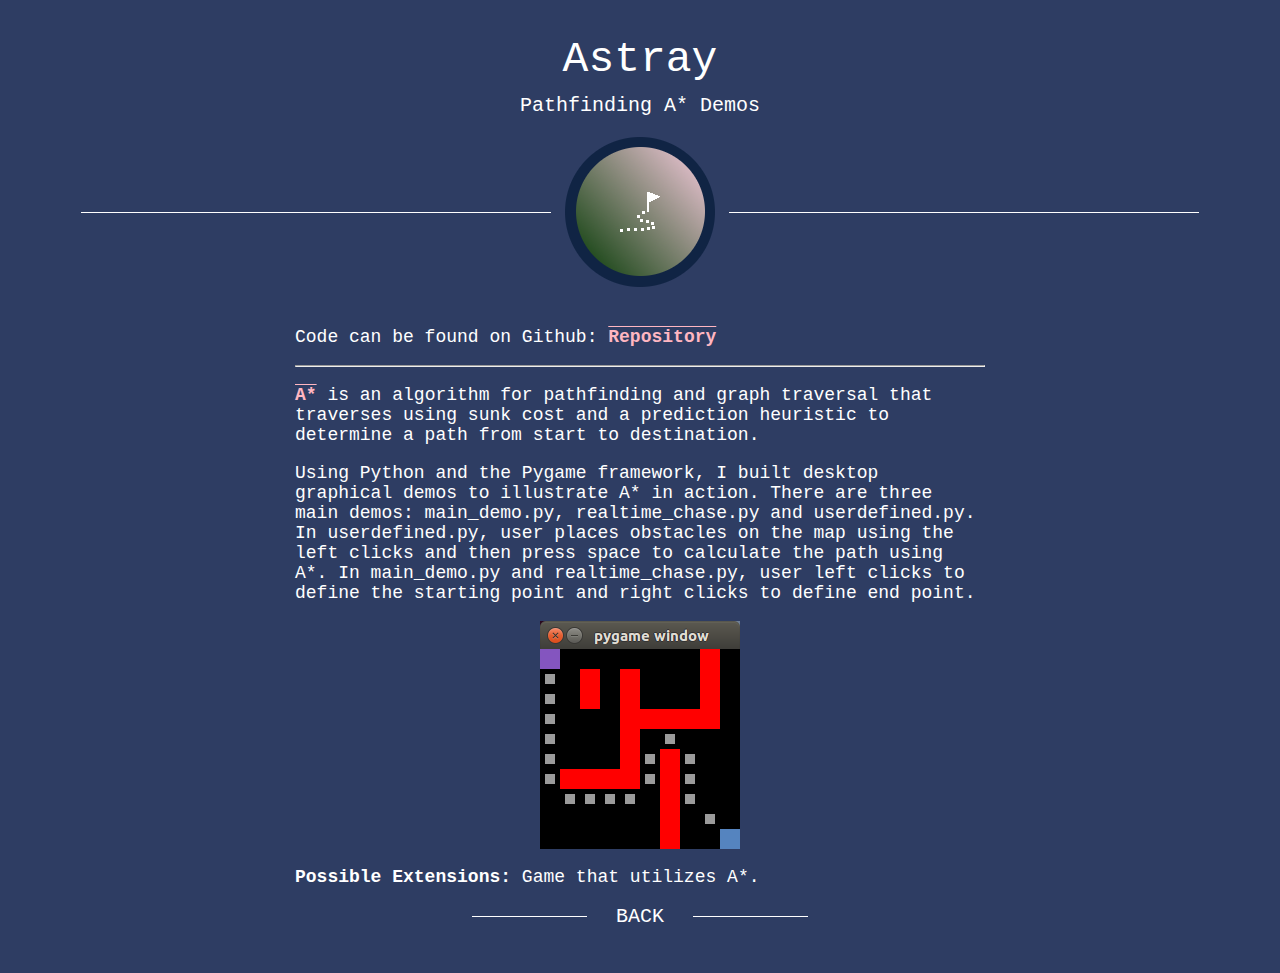
<file: astar.html>
<link rel=stylesheet type=text/css href="style.css" />
<body>
    <div class="project-title">
        Astray
    </div>
    <div class="project-subtitle">
        Pathfinding A* Demos
    </div>
    <div class="project-logo-section">
        <div class="project-separator"></div>
        <div class="project-logo">
            <img src="astar.png" />
        </div>
        <div class="project-separator"></div>
    </div>
    <div class="project-description">
        <p>
            Code can be found on Github: <a href="https://github.com/jeffhou/Astray" class="project-link">Repository</a>
        </p>
        <hr />
        <p>
            <a href="https://en.wikipedia.org/wiki/A*_search_algorithm" class="project-link">A*</a> is an algorithm for pathfinding and graph traversal that traverses using sunk cost and a prediction heuristic to determine a path from start to destination.
        </p>
        <p>
            Using Python and the Pygame framework, I built desktop graphical demos to illustrate A* in action. There are three main demos: main_demo.py, realtime_chase.py and userdefined.py. In userdefined.py, user places obstacles on the map using the left clicks and then press space to calculate the path using A*. In main_demo.py and realtime_chase.py, user left clicks to define the starting point and right clicks to define end point.
        </p>
        <p>
            <img src="astar_userdefined.png" style="display: block; margin-left: auto; margin-right: auto;"/>
        </p>
        <p>
          <strong>Possible Extensions: </strong> Game that utilizes A*.
        </p>
    </div>

    <div class="project-subtitle">
      <div class="project-separator-short"></div>
      <a href="index.html" class="back-link">BACK</a>
      <div class="project-separator-short"></div>
    </div>
</body>
</file>
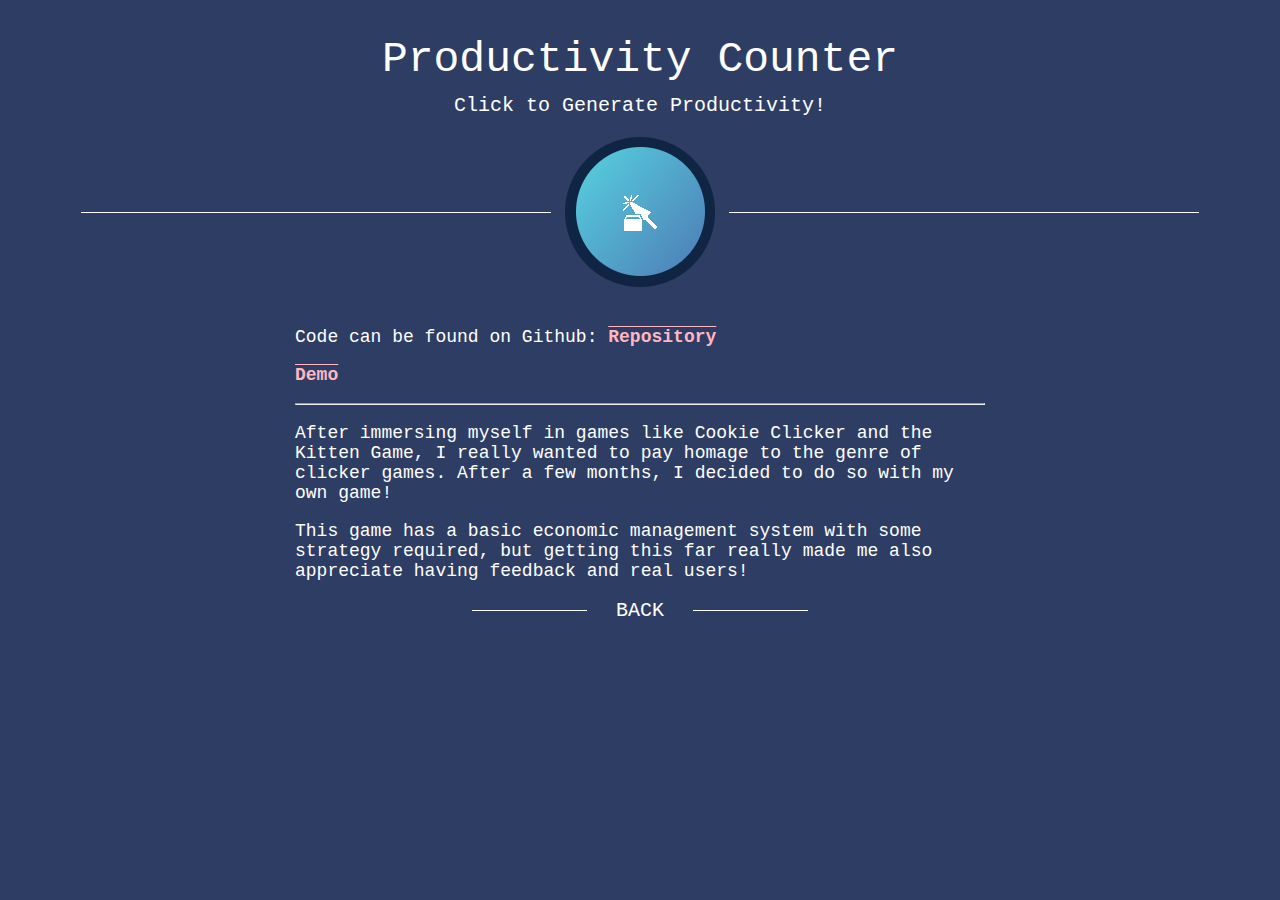
<file: clicker.html>
<link rel=stylesheet type=text/css href="style.css" />
<body>
    <div class="project-title">
        Productivity Counter
    </div>
    <div class="project-subtitle">
        Click to Generate Productivity!
    </div>
    <div class="project-logo-section">
        <div class="project-separator"></div>
        <div class="project-logo">
            <img src="clicker.png" />
        </div>
        <div class="project-separator"></div>
    </div>
    <div class="project-description">
        <p>
            Code can be found on Github: <a href="https://github.com/jeffhou/Productivity-Counter" class="project-link">Repository</a>
        </p>
        <p>
            <a href="https://jeffhou.github.io/Productivity-Counter/" class="project-link">Demo</a>
        </p>
        <hr />
        <p>
            After immersing myself in games like Cookie Clicker and the Kitten Game, I really wanted to pay homage to the genre of clicker games. After a few months, I decided to do so with my own game!
        </p>
        <p>
            This game has a basic economic management system with some strategy required, but getting this far really made me also appreciate having feedback and real users!
        </p>
    </div>

    <div class="project-subtitle">
      <div class="project-separator-short"></div>
      <a href="index.html" class="back-link">BACK</a>
      <div class="project-separator-short"></div>
    </div>
</body>
</file>
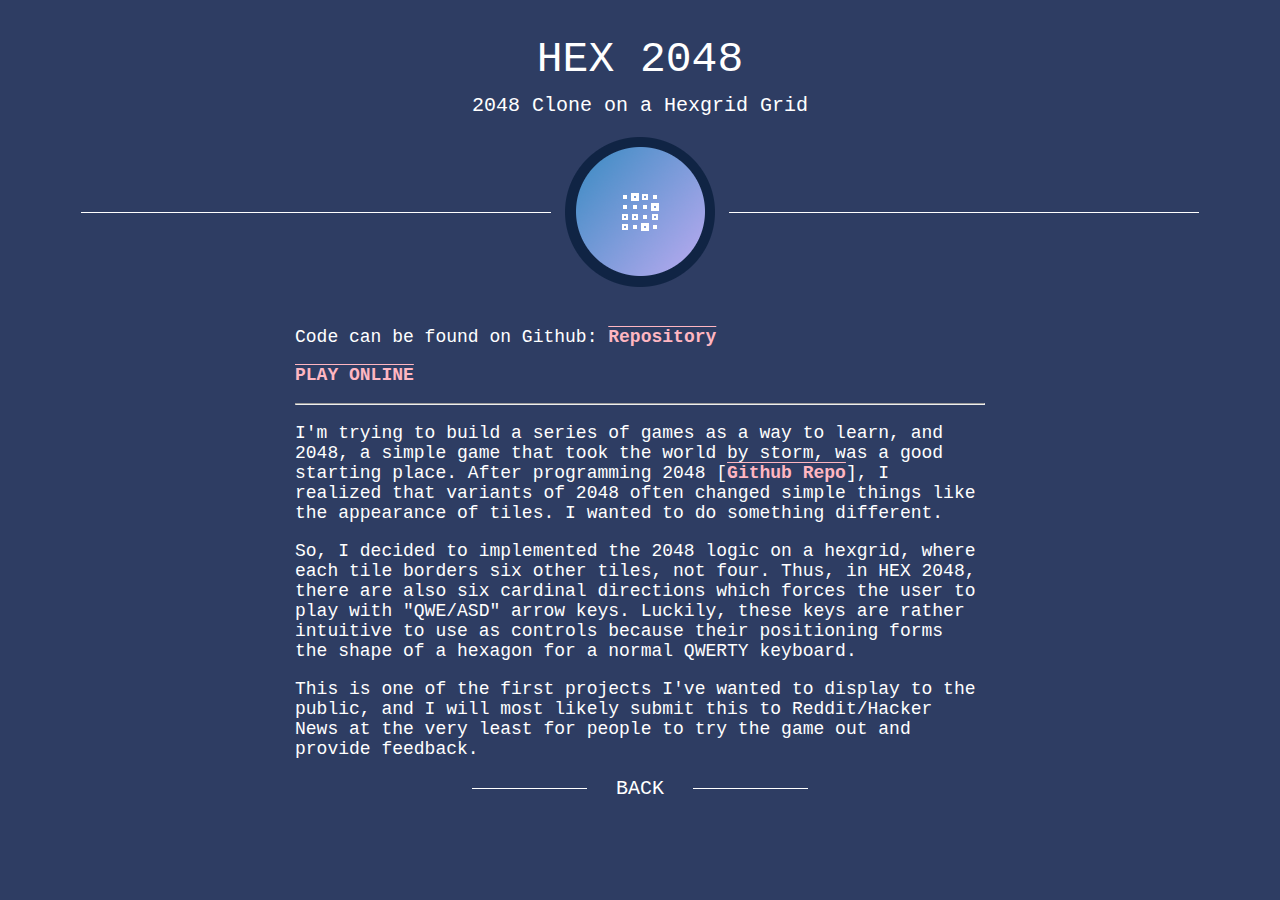
<file: hex2048.html>
<link rel=stylesheet type=text/css href="style.css" />
<body>
    <div class="project-title">
        HEX 2048
    </div>
    <div class="project-subtitle">
        2048 Clone on a Hexgrid Grid
    </div>
    <div class="project-logo-section">
        <div class="project-separator"></div>
        <div class="project-logo">
            <img src="hex2048.png" />
        </div>
        <div class="project-separator"></div>
    </div>
    <div class="project-description">
        <p>
            Code can be found on Github: <a href="https://github.com/jeffhou/hex2048" class="project-link">Repository</a>
        </p>
        <p>
            <a href="https://jeffhou.github.io/hex-2048/" class="project-link">PLAY ONLINE</a>
        </p>
        <hr />
        <p>
            I'm trying to build a series of games as a way to learn, and 2048, a simple game that took the world by storm, was a good starting place. After programming 2048 [<a href="https://github.com/jeffhou/2048" class="project-link">Github Repo</a>], I realized that variants of 2048 often changed simple things like the appearance of tiles. I wanted to do something different.
        </p>
        <p>
            So, I decided to implemented the 2048 logic on a hexgrid, where each tile borders six other tiles, not four. Thus, in HEX 2048, there are also six cardinal directions which forces the user to play with "QWE/ASD" arrow keys. Luckily, these keys are rather intuitive to use as controls because their positioning forms the shape of a hexagon for a normal QWERTY keyboard.
        </p>
        <p>
            This is one of the first projects I've wanted to display to the public, and I will most likely submit this to Reddit/Hacker News at the very least for people to try the game out and provide feedback.
        </p>
    </div>

    <div class="project-subtitle">
      <div class="project-separator-short"></div>
      <a href="index.html" class="back-link">BACK</a>
      <div class="project-separator-short"></div>
    </div>
</body>
</file>
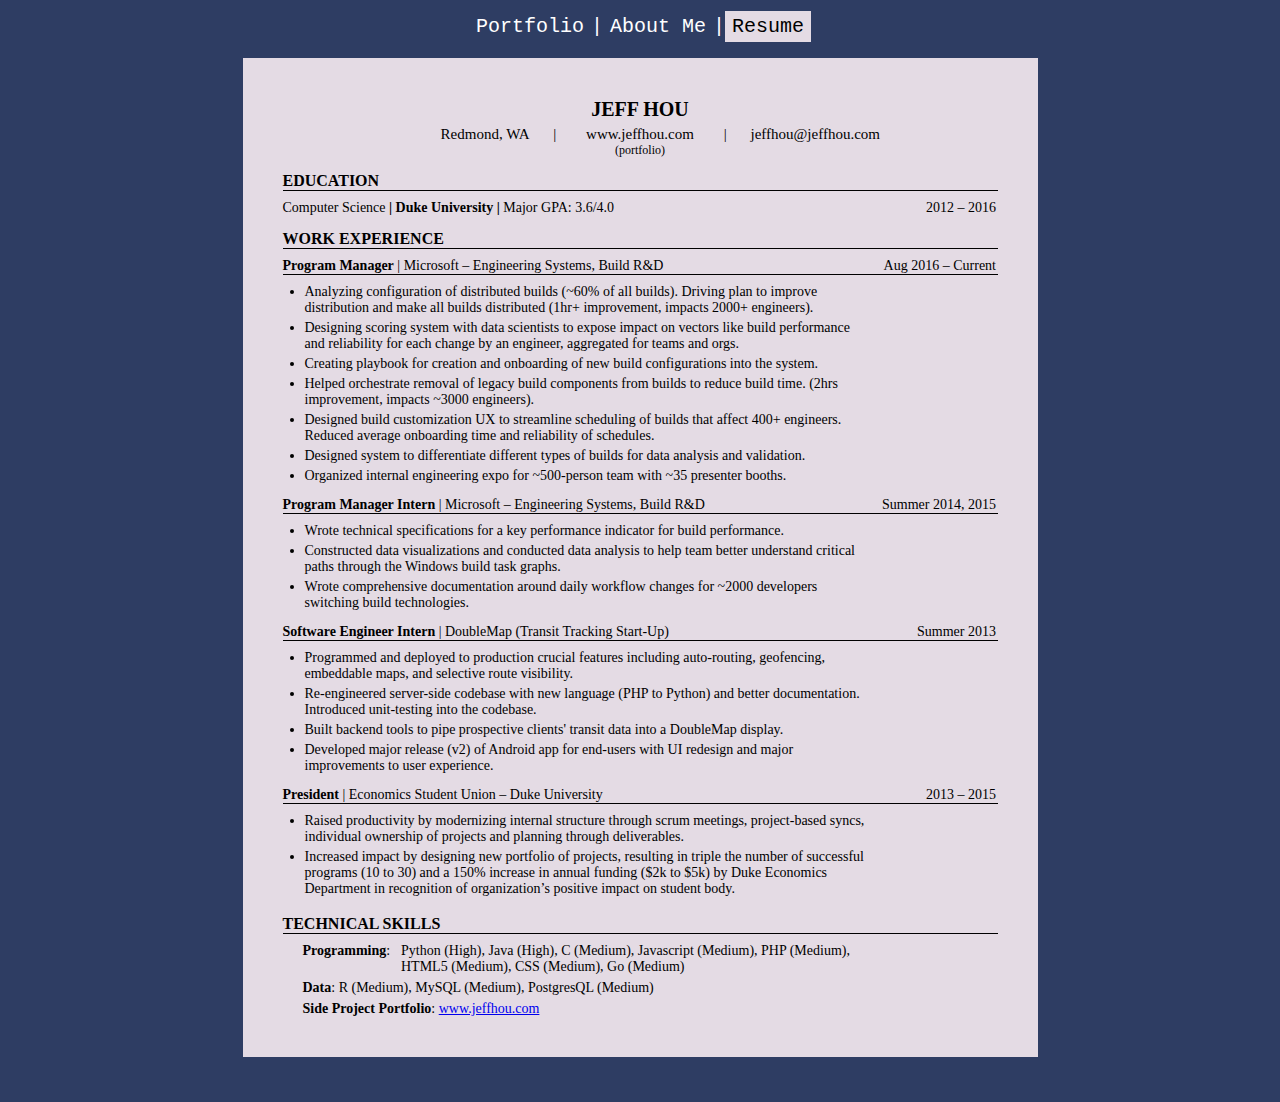
<file: resume.html>
<html>
	<head>
		<link rel=stylesheet type=text/css href="style.css" />
	</head>
	<body style="margin-top: 15px">
		<div class="project-subtitle">
				<a href="index.html" class="back-link">Portfolio</a>|<a href="about.html" class="back-link">About Me</a>|<a href="resume.html" class="back-link" id="resume-selected">Resume</a>
		    </div>
		<div style='margin-left: auto; margin-right: auto;font-family:"Cambria",serif; width:715px; font-size: 14px; background-color: #e4dbe4; padding: 40px'>
			<div style="text-align: center">
				<div style='font-size:20px; font-weight: bold; text-align: center;'>JEFF HOU</div>
				<div style='font-size:15px; margin-top: 5px'>
					<div style="margin: 0px 20px; display:inline-block; width: 120px; text-align: right">Redmond, WA</div> |
					<div style="margin: 0px 20px; display:inline-block; width: 120px; text-align: center; vertical-align: top">www.jeffhou.com<p style="margin: 0;font-size: 12px;">(portfolio)</p></div> |
					<div style="margin: 0px 20px; display:inline-block; width: 120px; text-align: left">jeffhou@jeffhou.com</div>
				</div>
			</div>
			<div class="section-title">EDUCATION</div>
			<div>
				<div class="left">Computer Science <strong>| Duke University |</strong> Major GPA: 3.6/4.0</div>
				<div class="right">2012 – 2016</div>
			</div>
			<div class="section-title">WORK EXPERIENCE</div>
			<div class="subsection">
				<div class="subsection-title">
					<strong>Program Manager</strong></span> | Microsoft – Engineering Systems, Build R&D
				</div>
				<div class="subsection-date">Aug 2016 – Current</div>
			</div>
			<div class="subsection-content">
				<ul class="lean">
					<li>Analyzing configuration of distributed builds (~60% of all builds). Driving plan to improve distribution and make all builds distributed (1hr+ improvement, impacts 2000+ engineers).</li>
					<li>Designing scoring system with data scientists to expose impact on vectors like build performance and reliability for each change by an engineer, aggregated for teams and orgs.</li>
					<li>Creating playbook for creation and onboarding of new build configurations into the system.</li>
					<li>Helped orchestrate removal of legacy build components from builds to reduce build time. (2hrs improvement, impacts ~3000 engineers).</li>
					<li>Designed build customization UX to streamline scheduling of builds that affect 400+ engineers. Reduced average onboarding time and reliability of schedules.</li>
					<li>Designed system to differentiate different types of builds for data analysis and validation.</li>
					<li>Organized internal engineering expo for ~500-person team with ~35 presenter booths.</li>
				</ul>
			</div>
			<div class="subsection">
				<div class="subsection-title">
					<strong>Program Manager Intern</strong> | Microsoft – Engineering Systems, Build R&D
				</div>
				<div class="subsection-date">Summer 2014, 2015</div>
			</div>
			<div class="subsection-content">
				<ul class="lean">
					<li>Wrote technical specifications for a key performance indicator for build performance.</li>
					<li>Constructed data visualizations and conducted data analysis to help team better understand critical paths through the Windows build task graphs.</li>
					<li>Wrote comprehensive documentation around daily workflow changes for ~2000 developers switching build technologies.</li>
				</ul>
			</div>
			<div class="subsection">
				<div class="subsection-title">
					<strong>Software Engineer Intern</strong> | DoubleMap (Transit Tracking Start-Up)
				</div>
				<div class="subsection-date">Summer 2013</div>
			</div>
			<div class="subsection-content">
				<ul class="lean">
					<li>Programmed and deployed to production crucial features including auto-routing, geofencing, embeddable maps, and selective route visibility.</li>
					<li>Re-engineered server-side codebase with new language (PHP to Python) and better documentation. Introduced unit-testing into the codebase.</li>
					<li>Built backend tools to pipe prospective clients' transit data into a DoubleMap display.</li>
					<li>Developed major release (v2) of Android app for end-users with UI redesign and major improvements to user experience.</li>
				</ul>
			</div>
			<div class="subsection">
				<div class="subsection-title">
					<strong>President</strong> | Economics Student Union – Duke University
				</div>
				<div class="subsection-date">2013 – 2015</div>
			</div>
			<div class="subsection-content">
				<ul class="lean">
					<li>Raised productivity by modernizing internal structure through scrum meetings, project-based syncs, individual ownership of projects and planning through deliverables.</li>
					<li>Increased impact by designing new portfolio of projects, resulting in triple the number of successful programs (10 to 30) and a 150% increase in annual funding ($2k to $5k) by Duke Economics Department in recognition of organization’s positive impact on student body.</li>
				</ul>
			</div>
			<div class="section-title">TECHNICAL SKILLS</div>
			<div class="subsection-content">
				<div>
					<div style="display: inline-block; width: 95px; vertical-align: top"><strong>Programming</strong>:</div>
					<div style="display: inline-block; width: 459px">Python (High), Java (High), C (Medium), Javascript (Medium), PHP (Medium), HTML5 (Medium), CSS (Medium), Go (Medium)</div>
				</div>
				<div style="margin-top: 5px">
					<strong>Data</strong>: R (Medium), MySQL (Medium), PostgresQL (Medium)
				</div>
				<div style="margin-top: 5px">
					<strong>Side Project Portfolio</strong>: <a href="http://www.jeffhou.com">www.jeffhou.com</a>
				</div>
			</div>
		</div>
	</body>
</html>
</file>
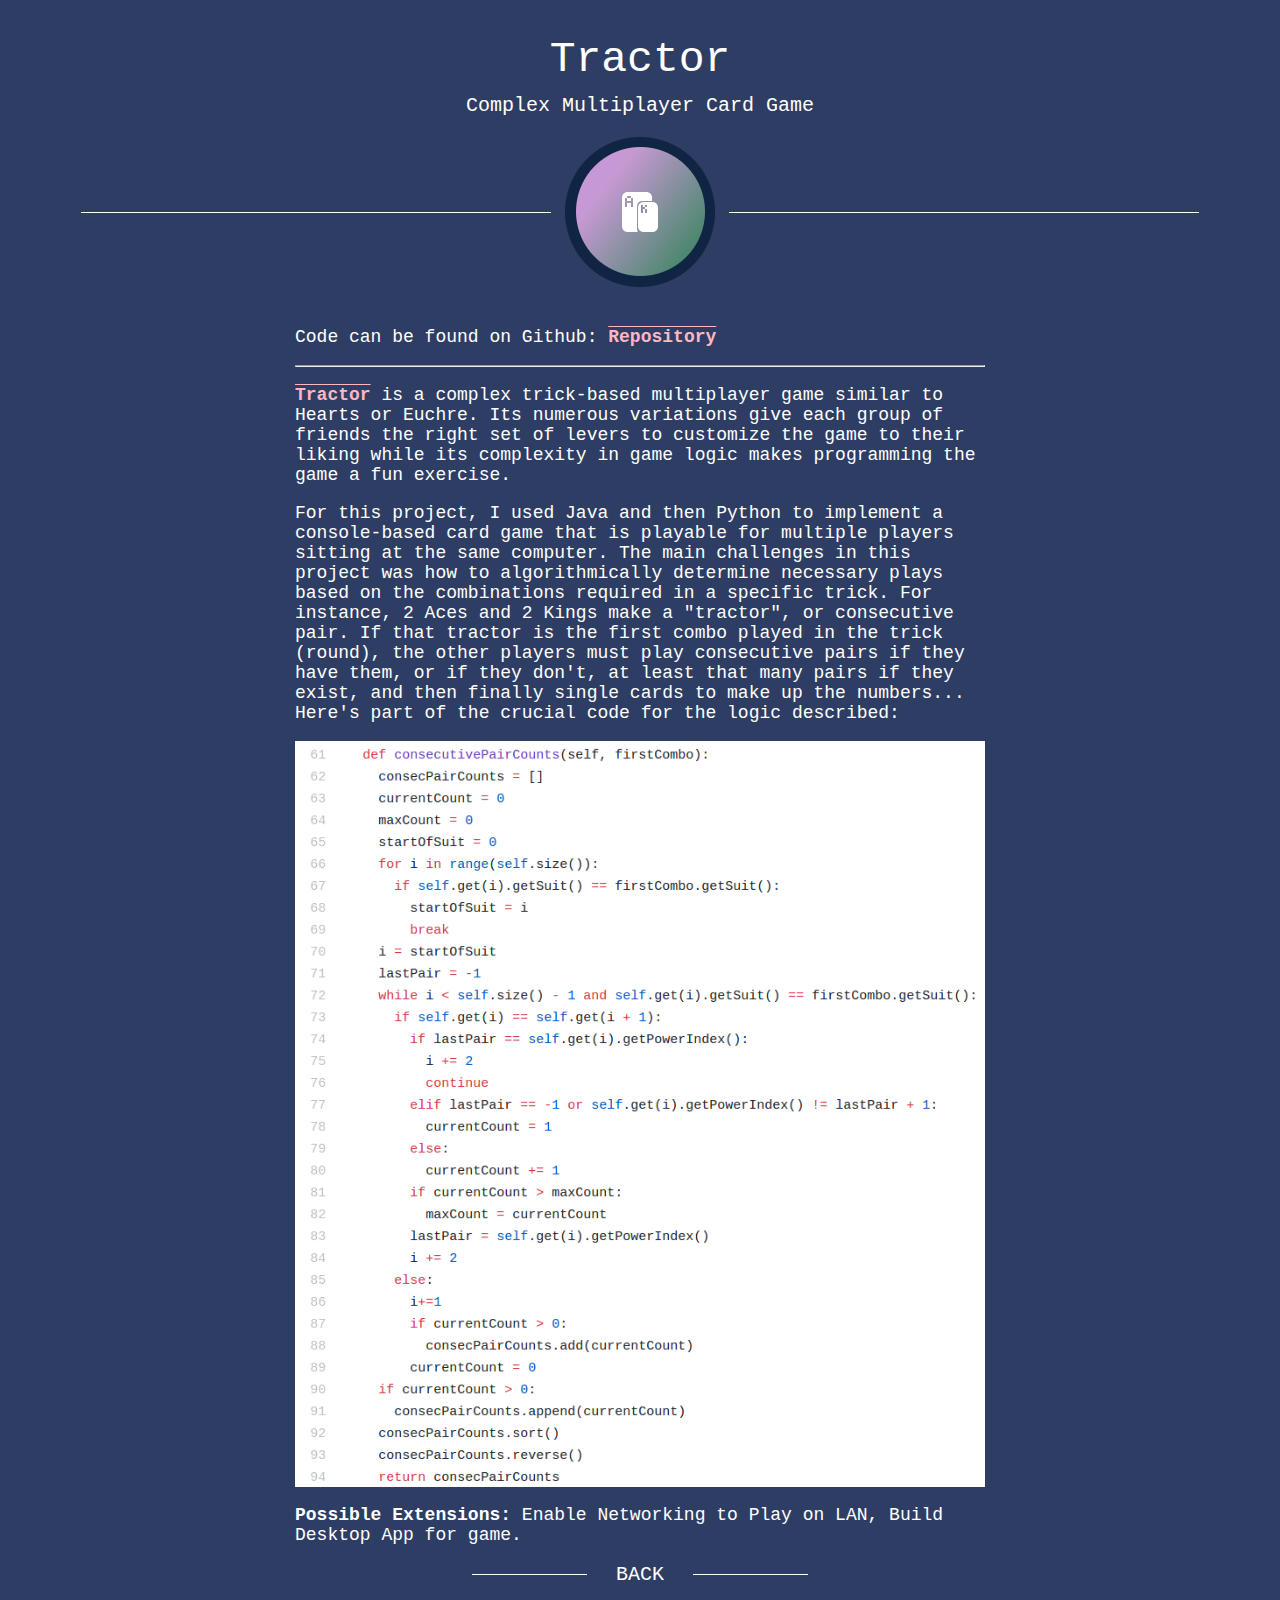
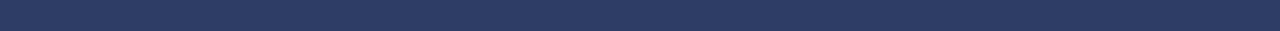
<file: tractor.html>
<link rel=stylesheet type=text/css href="style.css" />
<body>
    <div class="project-title">
        Tractor
    </div>
    <div class="project-subtitle">
        Complex Multiplayer Card Game
    </div>
    <div class="project-logo-section">
        <div class="project-separator"></div>
        <div class="project-logo">
            <img src="tractor.png" />
        </div>
        <div class="project-separator"></div>
    </div>
    <div class="project-description">
        <p>
            Code can be found on Github: <a href="https://github.com/jeffhou/Tractor" class="project-link">Repository</a>
        </p>
        <hr />
        <p>
            <a href="http://www.pagat.com/kt5/tractor.html" class="project-link">Tractor</a> is a complex trick-based multiplayer game similar to Hearts or Euchre. Its numerous variations give each group of friends the right set of levers to customize the game to their liking while its complexity in game logic makes programming the game a fun exercise.
        </p>
        <p>
            For this project, I used Java and then Python to implement a console-based card game that is playable for multiple players sitting at the same computer. The main challenges in this project was how to algorithmically determine necessary plays based on the combinations required in a specific trick. For instance, 2 Aces and 2 Kings make a "tractor", or consecutive pair. If that tractor is the first combo played in the trick (round), the other players must play consecutive pairs if they have them, or if they don't, at least that many pairs if they exist, and then finally single cards to make up the numbers... Here's part of the crucial code for the logic described:
        </p>
        <p>
            <img src="tractor_consecutivepairs.png" width=690px/>
        </p>
        <p>
          <strong>Possible Extensions: </strong> Enable Networking to Play on LAN, Build Desktop App for game.
        </p>
    </div>

    <div class="project-subtitle">
      <div class="project-separator-short"></div>
      <a href="index.html" class="back-link">BACK</a>
      <div class="project-separator-short"></div>
    </div>
</body>
</file>
<file: style.css>
.back-link#projects-selected {
	border-top: 2px solid #48699e;
	border-bottom: 2px solid #48699e;
	background-color: #48699e;
	padding: 2px 7px;
}
.back-link#profile-selected {
	border-top: 2px solid #5f5480;
	border-bottom: 2px solid #5f5480;
	background-color: #5f5480;
	padding: 2px 7px;
}
.back-link#resume-selected {
	border-top: 2px solid #e4dbe4;
	border-bottom: 2px solid #e4dbe4;
	background-color: #e4dbe4;
	padding: 2px 7px;
	color: black;
}
.back-link {
    color: white;
    text-decoration: none;
    padding: 4px 7px;
}
body {
    background-color: #2e3d63;
    margin-left: auto;
    margin-right: auto;
    width: 1150px;
    margin-top: 35px;
    margin-bottom: 45px;
}
body.profile{
    background-color: #5bbdc6;
    text-align: center;
}
.project-card {
    width: 300px;
    background-color: #48699e;
    text-align: center;
    box-shadow: 2px 2px 1px black;
    margin: 40px;
    display: inline-block;
}
.profile-card {
    width: 600px;
    background-color: #8b7dd0;
    text-align: center;
    box-shadow: 4px 4px 2px black;
    margin: 80px 0px 40px 0px;
    display: inline-block;
}
.profile-title {
    font: 40px "Courier New", monospace;
    padding: 20px 0px 0px 0px;
    color: white;
}
.profile-tags {
    background-color: #5f5480;
    font: 20px "Courier New", monospace;
    color: #BAEA82;
    padding: 4px 10% 4px 10%;
    height: 80px;
    display: flex;
    align-items: center;
    justify-content: center;
}
.profile-subtitle {
    font: 30px "Courier New", monospace;
    color: #ede7e7;
    padding: 4px 0px 10px 0px;
}
.logo {
    padding: 20px 0px 10px 0px;
}
.logo-image {
    border-radius: 100%;
}
.subtitle {
    font: 15px "Courier New", monospace;
    color: lightgrey;
    padding: 2px 0px 5px 0px;
}
.title {
    font: 20px "Courier New", monospace;
    padding: 10px 0px 0px 0px;
    color: white;
}
.tags {
    background-color: #304e7e;
    font: 13px "Courier New", monospace;
    color: bisque;
    padding: 2px 10% 2px 10%;
    height: 40px;
    display: flex;
    align-items: center;
    justify-content: center;
}

a.project-link {
    color: lightpink;
    font-weight: bold;
    text-decoration: overline;
}

.project-title {
    color: white;
    font: 43px "Courier New", monospace;
    text-align: center;
    margin-bottom: 4px;
}

.project-subtitle {
    color: white;
    text-align: center;
    font: 20px "Courier New", monospace;
    margin-bottom: 20px;
	margin-top: 10px;
}

.project-separator {
    border-bottom: solid white 1px;
    width: calc(50% - 105px);
    display: inline-block;
    vertical-align: middle;
    margin: 0px 10px 0px 10px;
}

.project-separator-short {
    border-bottom: solid white 1px;
    width: calc(10%);
    display: inline-block;
    vertical-align: middle;
    margin: 0px 10px 0px 10px;
}

.project-logo {
    display: inline-block;
    vertical-align: middle;
}

.project-logo-section {
    text-align: center;
}

.project-description {
    min-width: 400px;
    width: 60%;
    margin-left: auto;
    margin-right: auto;
    margin-top: 40px;
    color: white;
    font: 18px "Courier New", monospace;
}
.project-description-footer {
    background-image: url('signature.png');
    height: 118px;
    background-repeat: no-repeat;
    background-position: right;
    width: 66%;
    margin-left: auto;
    margin-top: -29px;
    margin-right: auto;
}

.section-title {
	border-bottom: 1px solid black;
	text-transform: uppercase;
	font-weight: bold;
	text-align: left;
	margin-bottom: 9px;
	margin-top: 14px;
	font-size: 16px;
}
.left {
	display: inline-block;
	text-align: left;
	width: 580px;
}
.right {
	display: inline-block;
	text-align: right;
	width: 130px;
}

.subsection {
	margin-bottom: 5px;
	margin-top: 9px;
	border-bottom: 1px solid black;
}

.subsection-title {
	display: inline-block;
	text-align: left;
	width: 580px;
}
.subsection-date {
	display: inline-block;
	text-align: right;
	width: 130px;
}
.subsection-content {
	display: inline-block;
	text-align: left;
	width: 570px;
	padding-left: 20px;
}
ul.lean {
	margin: 2px;
	padding-left: 0px;
}
li {
  margin-top: 4px;
  margin-bottom: 4px;
}
.lean {
	margin: 0px;
}
</file>
